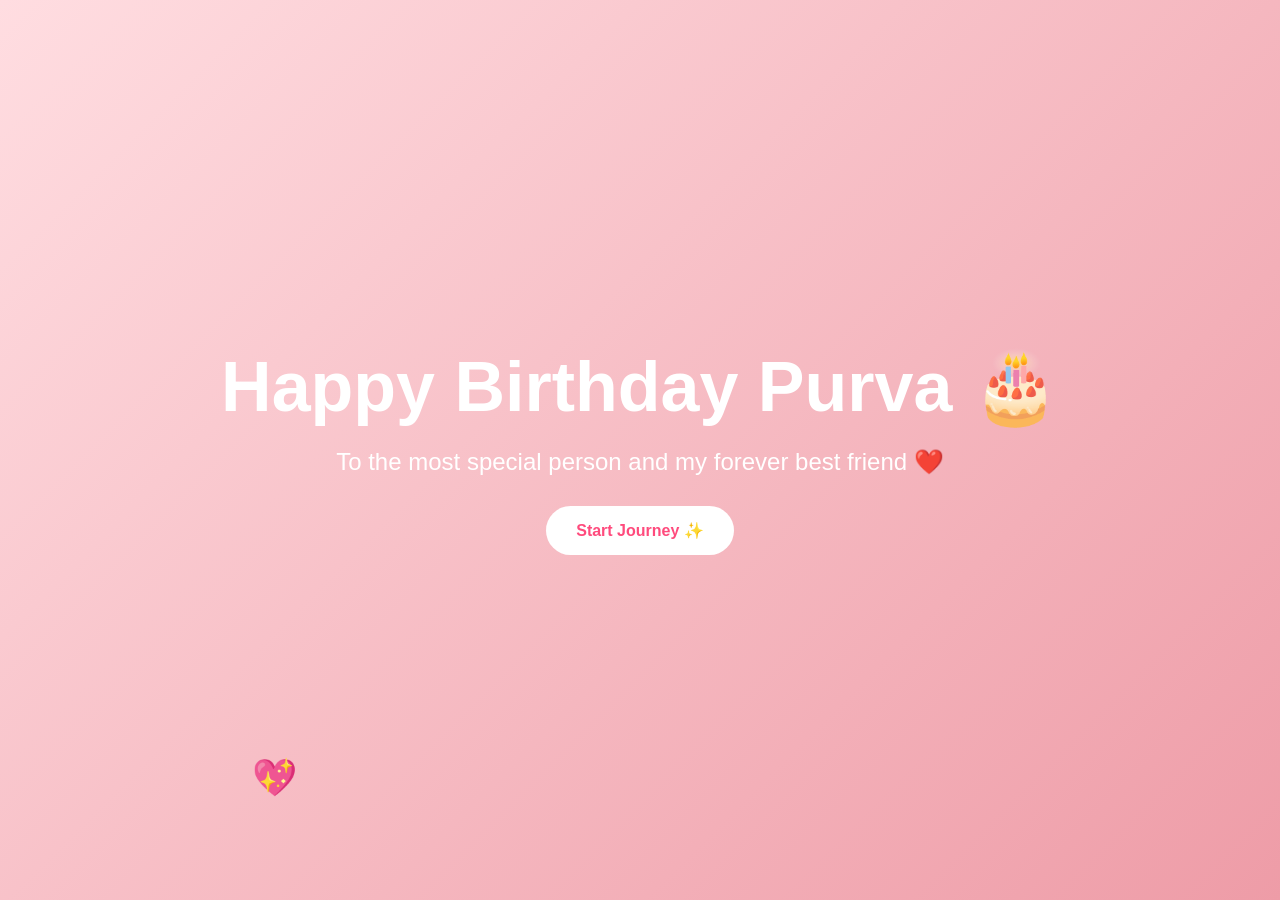
<file: index.html>
<!DOCTYPE html>
<html lang="en">
<head>
  <meta charset="UTF-8">
  <title>Happy Birthday Purva ❤️</title>
  <link rel="stylesheet" href="style.css">
</head>
<body class="home">

<audio autoplay loop>
  <source src="music.mp3" type="audio/mp3">
</audio>

<div class="stars"></div>

<section class="hero">
  <h1>Happy Birthday Purva 🎂</h1>
  <p>To the most special person and my forever best friend ❤️</p>

  <a href="memories.html" class="btn">Start Journey ✨</a>
</section>

<script src="script.js"></script>
</body>
</html>
</file>
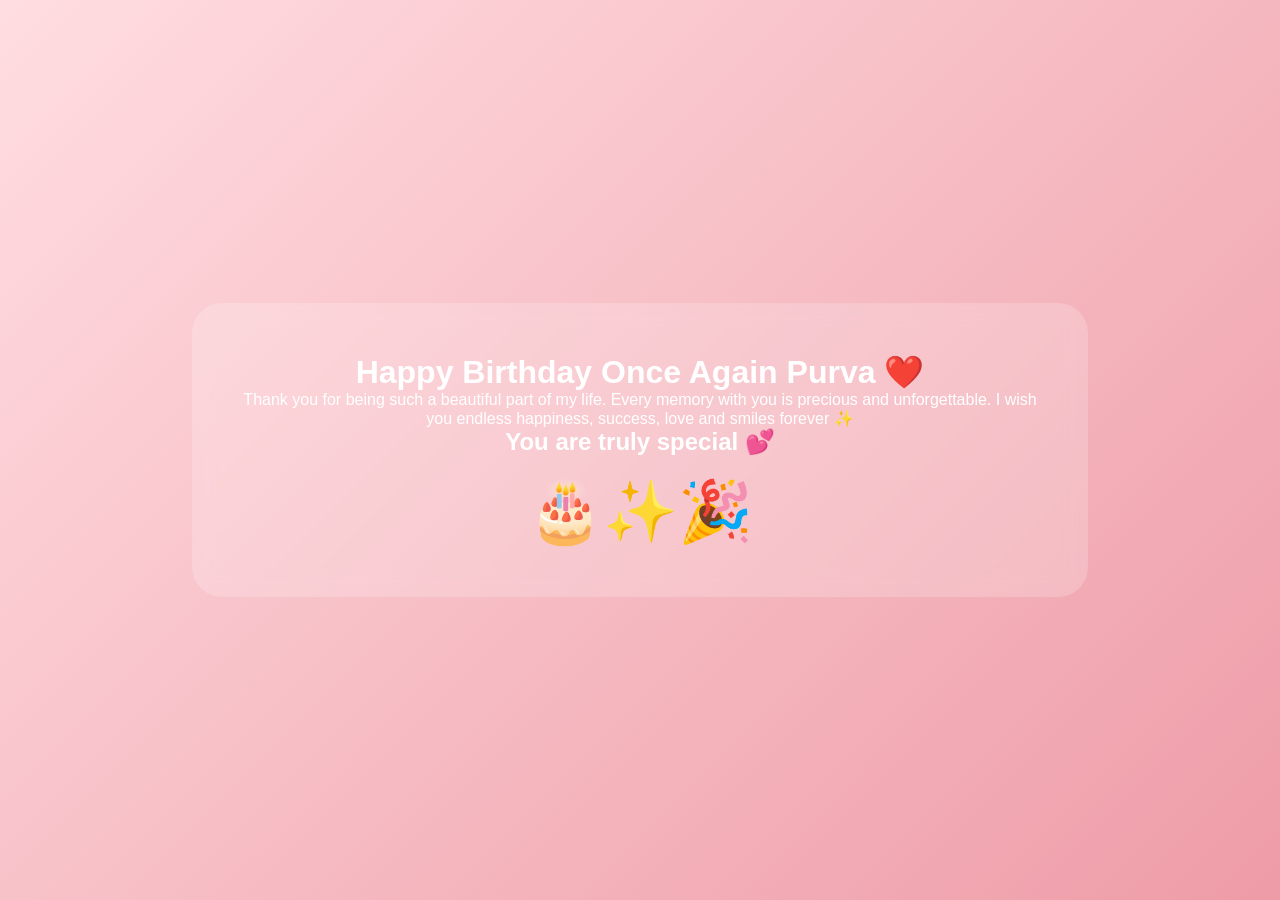
<file: finalwish.html>
<!DOCTYPE html>
<html lang="en">
<head>
  <meta charset="UTF-8">
  <title>Final Wish</title>
  <link rel="stylesheet" href="style.css">
</head>
<body class="final-page">

<div class="final-box">
  <h1>Happy Birthday Once Again Purva ❤️</h1>

  <p>
    Thank you for being such a beautiful part of my life.
    Every memory with you is precious and unforgettable.
    I wish you endless happiness, success, love and smiles forever ✨
  </p>

  <h2>You are truly special 💕</h2>

  <div class="cake">🎂✨🎉</div>
</div>

</body>
</html>
</file>
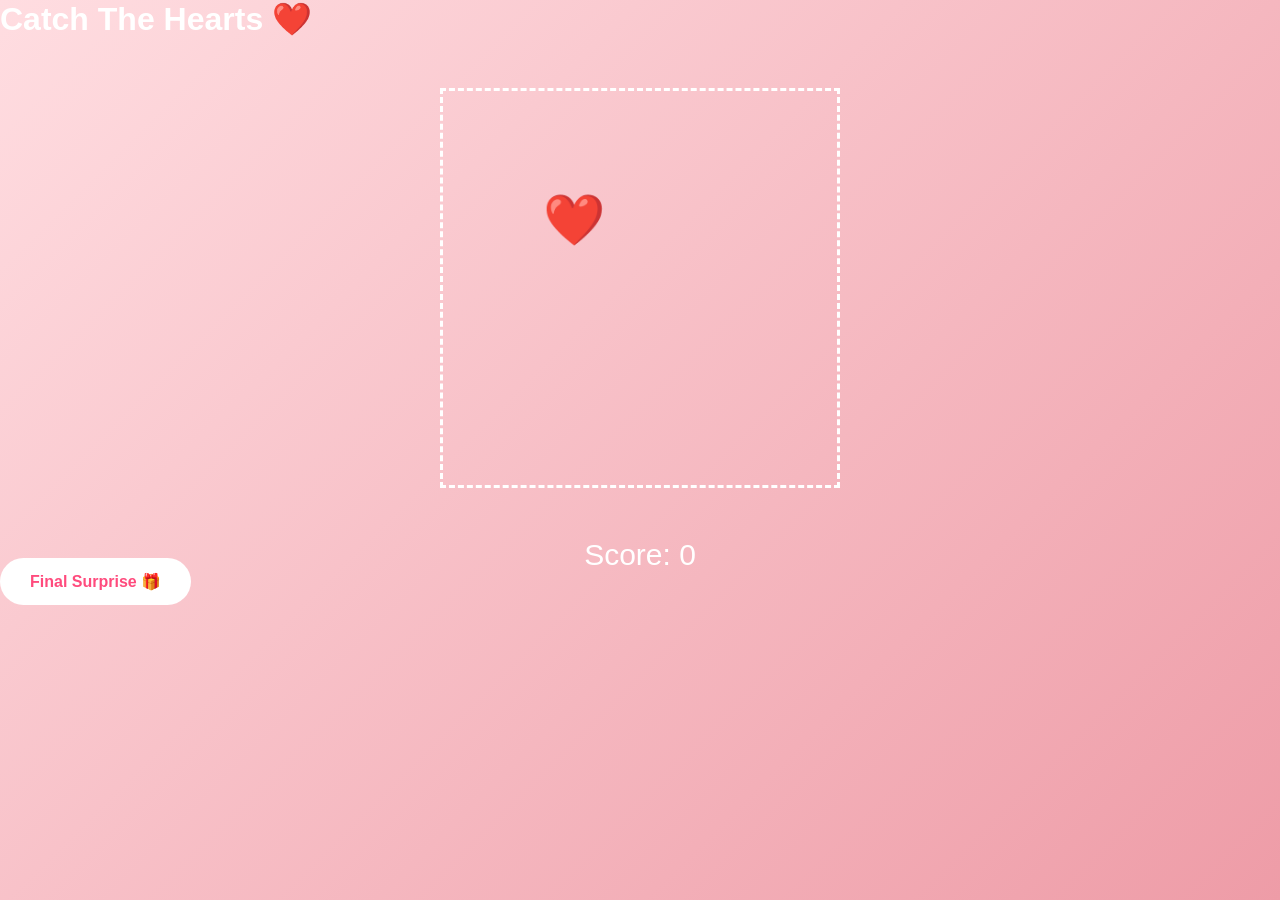
<file: game.html>
<!DOCTYPE html>
<html lang="en">
<head>
  <meta charset="UTF-8">
  <title>Catch Hearts</title>
  <link rel="stylesheet" href="style.css">
</head>
<body>

<h1>Catch The Hearts ❤️</h1>

<div id="game-area">
  <div id="heart">❤️</div>
</div>

<p id="score">Score: 0</p>

<a href="finalwish.html" class="btn">Final Surprise 🎁</a>

<script>
let heart = document.getElementById("heart");
let score = 0;

heart.addEventListener("click", () => {
  score++;
  document.getElementById("score").innerText = "Score: " + score;

  heart.style.top = Math.random() * 300 + "px";
  heart.style.left = Math.random() * 300 + "px";
});
</script>

</body>
</html>
</file>
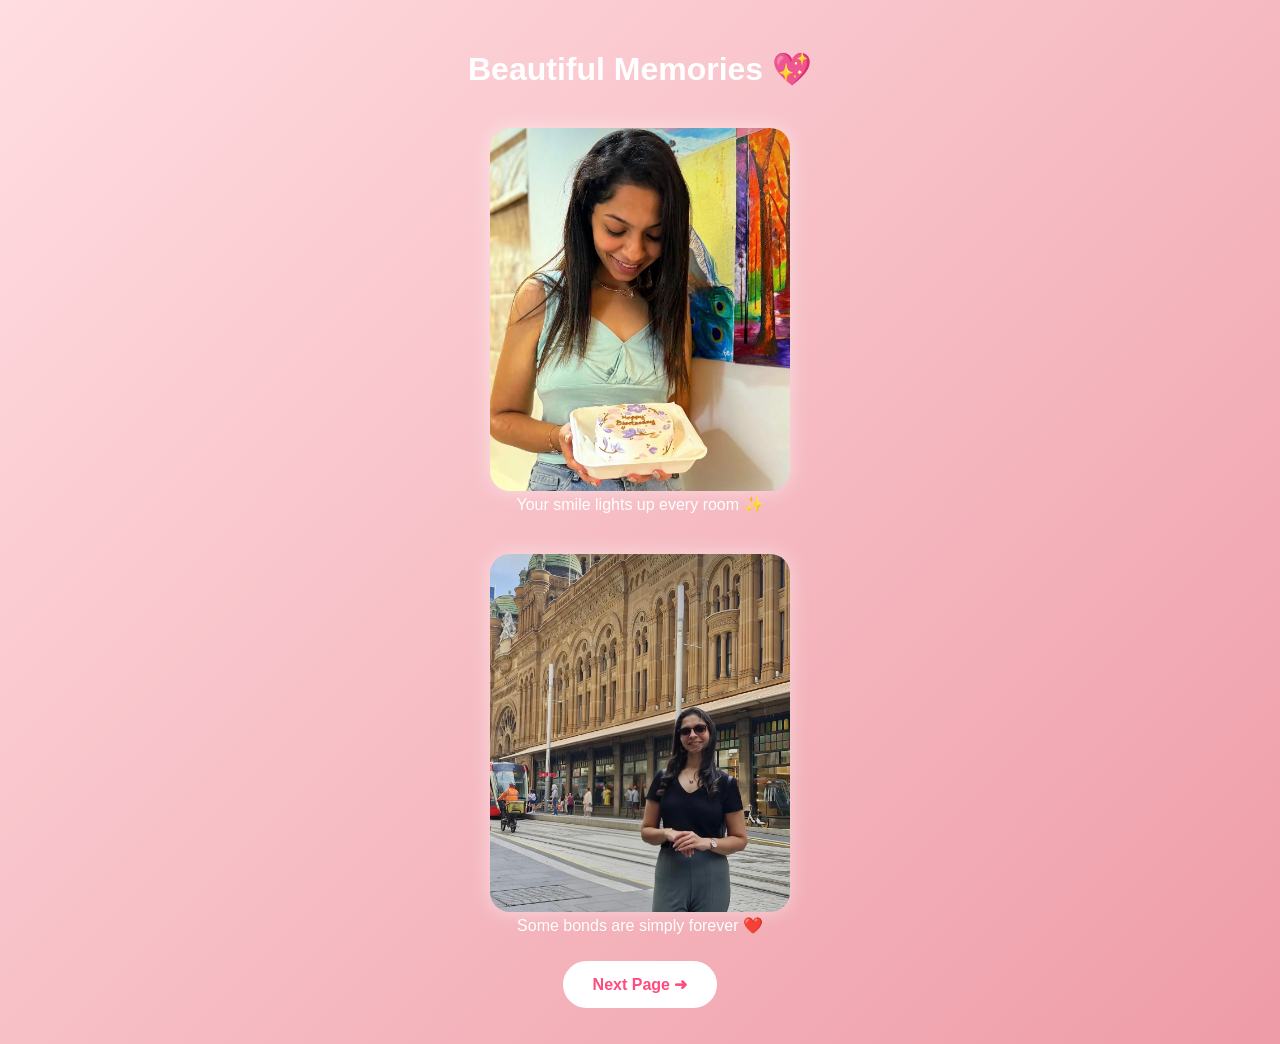
<file: memories.html>
<!DOCTYPE html>
<html lang="en">
<head>
  <meta charset="UTF-8">
  <title>Our Memories</title>
  <link rel="stylesheet" href="style.css">
</head>
<body>

<div class="container">
  <h1>Beautiful Memories 💖</h1>

  <div class="memory-card">
    <img src="images/photo1.png">
    <p>Your smile lights up every room ✨</p>
  </div>

  <div class="memory-card">
    <img src="images/photo2.png">
    <p>Some bonds are simply forever ❤️</p>
  </div>

  <a href="gallery.html" class="btn">Next Page ➜</a>
</div>

</body>
</html>
</file>
<file: style.css>
*{
  margin:0;
  padding:0;
  box-sizing:border-box;
  font-family: 'Poppins', sans-serif;
}

body{
  background: linear-gradient(135deg,#ffdde1,#ee9ca7);
  color:white;
  min-height:100vh;
  overflow-x:hidden;
}

.hero{
  height:100vh;
  display:flex;
  flex-direction:column;
  justify-content:center;
  align-items:center;
  text-align:center;
}

.hero h1{
  font-size:70px;
  animation: glow 2s infinite alternate;
}

.hero p{
  margin-top:20px;
  font-size:24px;
}

.btn{
  margin-top:30px;
  padding:15px 30px;
  background:white;
  color:#ff4b7d;
  text-decoration:none;
  border-radius:50px;
  font-weight:bold;
  transition:0.3s;
}

.btn:hover{
  transform:scale(1.1);
}

@keyframes glow{
  from{
    text-shadow:0 0 10px white;
  }
  to{
    text-shadow:0 0 30px pink;
  }
}

.container{
  padding:50px;
  text-align:center;
}

.memory-card{
  margin:40px auto;
  width:300px;
}

.memory-card img{
  width:100%;
  border-radius:20px;
  box-shadow:0 0 20px rgba(255,255,255,0.5);
}

.gallery{
  display:flex;
  flex-wrap:wrap;
  justify-content:center;
  gap:20px;
  padding:40px;
}

.gallery img{
  width:300px;
  border-radius:20px;
  transition:0.4s;
}

.gallery img:hover{
  transform:scale(1.05);
}

#game-area{
  width:400px;
  height:400px;
  margin:50px auto;
  position:relative;
  border:3px dashed white;
}

#heart{
  position:absolute;
  font-size:50px;
  cursor:pointer;
  top:100px;
  left:100px;
}

#score{
  text-align:center;
  font-size:30px;
}

.final-page{
  display:flex;
  justify-content:center;
  align-items:center;
  height:100vh;
}

.final-box{
  background:rgba(255,255,255,0.2);
  padding:50px;
  border-radius:30px;
  text-align:center;
  width:70%;
  backdrop-filter:blur(10px);
}

.cake{
  font-size:60px;
  margin-top:20px;
}
</file>
